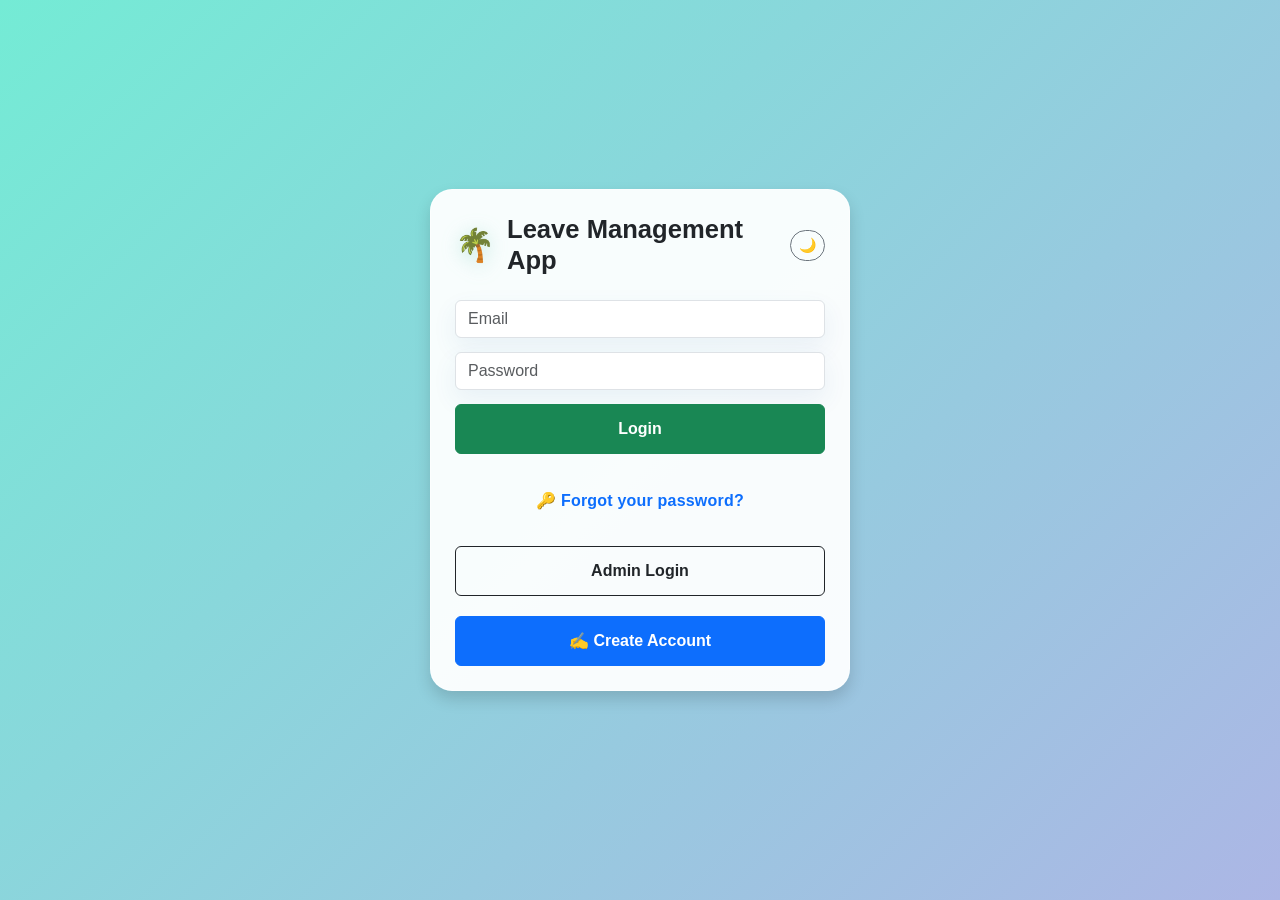
<file: frontend/public/index.html>
<!DOCTYPE html>
<html lang="en">
<head>
  <meta charset="UTF-8">
  <meta name="viewport" content="width=device-width, initial-scale=1.0">
  <title>🌴 Leave Management</title>
  <link href="https://cdn.jsdelivr.net/npm/bootstrap@5.3.2/dist/css/bootstrap.min.css" rel="stylesheet">
  <link href="style.css" rel="stylesheet">
</head>
<body class="bg-light app-shell">

<!-- Login Card -->
<main class="auth-wrapper">
  <div id="loginCard" class="auth-card card shadow p-4">
    <div class="auth-header mb-4">
      <div class="auth-brand">
        <span class="brand-icon">🌴</span>
        <h3 class="brand-title mb-0">Leave Management App</h3>
      </div>
      <button id="toggleDark" class="btn btn-sm btn-outline-secondary rounded-pill">🌙</button>
    </div>

    <!-- Login normal -->
    <form id="loginForm" class="auth-form" onsubmit="login(); return false;">
      <label class="form-label visually-hidden" for="loginEmail">Email</label>
      <input id="loginEmail" type="email" class="form-control" placeholder="Email" required>

      <label class="form-label visually-hidden" for="loginPassword">Password</label>
      <input id="loginPassword" type="password" class="form-control" placeholder="Password" required>

      <button type="submit" class="btn btn-success w-100">Login</button>
      <button type="button" id="forgotLink" class="btn btn-link w-100 forgot-btn mt-2">🔑 Forgot your password?</button>
      <button type="button" onclick="showAdminLogin()" class="btn btn-outline-dark w-100">Admin Login</button>
      <button type="button" onclick="showRegister()" class="btn btn-primary w-100">✍️ Create Account</button>
    </form>

    <!-- Login admin -->
    <form id="adminLoginForm" class="auth-form d-none" onsubmit="adminLogin(); return false;">
      <h5 class="form-title">🔑 Admin Login</h5>
      <label class="form-label visually-hidden" for="adminUser">Username</label>
      <input id="adminUser" type="text" class="form-control" placeholder="Username" required>

      <label class="form-label visually-hidden" for="adminPass">Password</label>
      <input id="adminPass" type="password" class="form-control" placeholder="Password" required>
      <button type="submit" class="btn btn-dark w-100">Enter Admin Area</button>
      <button type="button" onclick="showLogin()" class="btn btn-outline-secondary w-100">⬅ Back</button>
    </form>

    <!-- Register -->
    <form id="registerForm" class="auth-form d-none" onsubmit="register(); return false;">
      <h5 class="form-title">✍️ Create Account</h5>
      <label class="form-label visually-hidden" for="regName">Name</label>
      <input id="regName" type="text" class="form-control" placeholder="Name" required>

      <label class="form-label visually-hidden" for="regEmail">Email</label>
      <input id="regEmail" type="email" class="form-control" placeholder="Email" required>

      <label class="form-label visually-hidden" for="regDepartment">Department</label>
      <select id="regDepartment" class="form-select" required>
        <option value="" disabled>Select department</option>
      </select>

      <label class="form-label visually-hidden" for="regPassword">Password</label>
      <input id="regPassword" type="password" class="form-control" placeholder="Password" required>
      <button type="submit" class="btn btn-primary w-100">Register</button>
      <button type="button" onclick="showLogin()" class="btn btn-outline-secondary w-100">⬅ Back</button>
    </form>
  </div>
</main>

<!-- User panel -->
<div id="userPanel" class="container d-none">
  <div class="user-dashboard card shadow p-4">
    <header class="dashboard-header">
      <div>
        <h4 id="welcomeUser" class="mb-1"></h4>
        <p class="text-muted mb-0" id="userDepartment"></p>
      </div>
    </header>
    <div id="balance" class="alert alert-info mb-4"></div>
    <div class="dashboard-layout">
      <div class="dashboard-form">
        <h5 class="mb-3">Submit a Request</h5>
        <input id="leaveStart" type="date" class="form-control mb-2">
        <input id="leaveEnd" type="date" class="form-control mb-2">
        <select id="leaveReason" class="form-select mb-3"></select>
        <button id="leaveSubmitBtn" onclick="newLeave()" class="btn btn-primary w-100">Submit Request</button>
      </div>
      <div class="leave-list-wrapper">
        <div class="d-flex justify-content-between align-items-center mb-3">
          <h5 class="mb-0">My Requests</h5>
        </div>
        <ul id="myLeaves" class="list-group"></ul>
      </div>
    </div>
    <footer class="dashboard-footer">
      <p class="text-muted small mb-3">Finished? You can log out at any time.</p>
      <button class="btn btn-outline-secondary logout-btn" onclick="logout()">Logout</button>
    </footer>
  </div>
</div>

<!-- Admin panel -->
<div id="adminPanel" class="container d-none">
  <div class="card shadow p-4">
    <div class="d-flex flex-column flex-md-row justify-content-between align-items-md-center gap-2">
      <h4 class="mb-0">User Requests</h4>
      <div class="d-flex align-items-center gap-2">
        <span id="discordStatus" class="badge bg-success">Discord notifications enabled</span>
        <button id="discordToggleBtn" class="btn btn-outline-warning btn-sm" onclick="toggleDiscordNotifications()">
          🔕 Disable Discord notifications
        </button>
      </div>
    </div>
    <div id="bulkControls" class="d-flex flex-wrap justify-content-end gap-2 mt-3">
      <button class="btn btn-success btn-sm" onclick="bulkUpdateLeaves('approved')">✅ Approve All</button>
      <button class="btn btn-danger btn-sm" onclick="bulkUpdateLeaves('rejected')">🚫 Reject All</button>
    </div>
    <div id="allLeaves" class="list-group mt-3"></div>
    <button class="btn btn-secondary mt-3" onclick="logout()">Logout</button>
  </div>
</div>

<script src="script.js?v=12"></script>
<script>
  // 🌙 Dark Mode toggle
  document.getElementById("toggleDark").addEventListener("click", function() {
    document.body.classList.toggle("dark-mode");
    this.textContent = document.body.classList.contains("dark-mode") ? "☀️" : "🌙";
  });

  
</script>
</body>
</html>
</file>
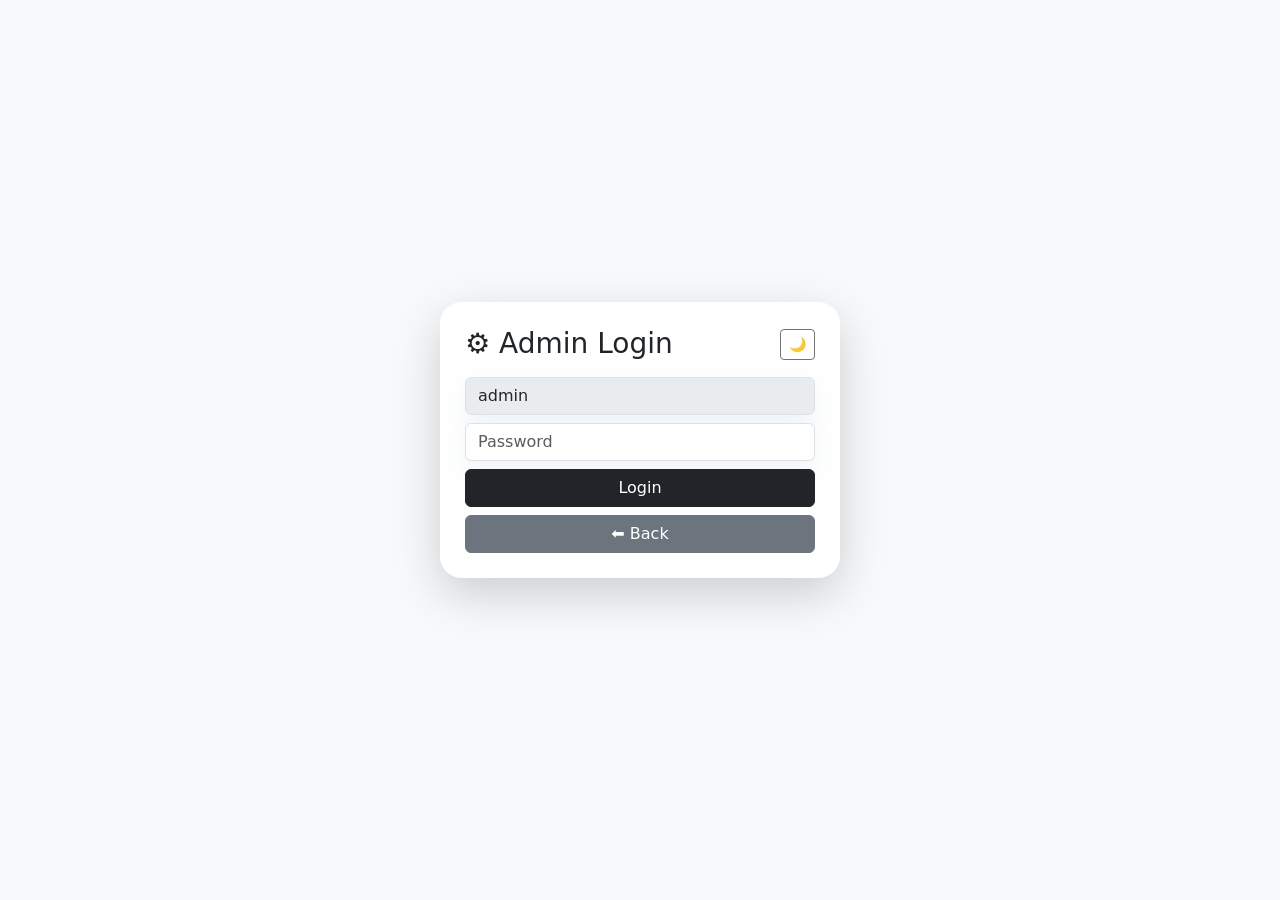
<file: frontend/public/admin.html>
<!DOCTYPE html>
<html lang="en">
<head>
  <meta charset="UTF-8">
  <meta name="viewport" content="width=device-width, initial-scale=1.0">
  <title>⚙️ Admin - Leave Management</title>
  <link href="https://cdn.jsdelivr.net/npm/bootstrap@5.3.2/dist/css/bootstrap.min.css" rel="stylesheet">
  <link href="style.css" rel="stylesheet">
</head>
<body class="bg-light d-flex align-items-center justify-content-center vh-100">

  <!-- Admin login -->
  <div class="card shadow-lg p-4" style="width: 400px;" id="adminLoginBox">
    <div class="d-flex justify-content-between align-items-center mb-3">
      <h3 class="mb-0">⚙️ Admin Login</h3>
      <button id="toggleDark" class="btn btn-sm btn-outline-secondary">🌙</button>
    </div>

    <form onsubmit="adminLogin(); return false;">
      <input type="text" class="form-control mb-2" value="admin" disabled>
      <input type="password" class="form-control mb-2" id="adminPassword" placeholder="Password" required>
      <button type="submit" class="btn btn-dark w-100 mb-2">Login</button>
      <button type="button" class="btn btn-secondary w-100" onclick="window.location.href='index.html'">⬅ Back</button>
    </form>
  </div>

  <!-- Admin app -->
  <div class="container d-none" id="adminApp">
    <div class="card shadow-sm p-3">
      <div class="d-flex flex-column flex-md-row justify-content-between align-items-md-center gap-2">
        <h4 class="mb-0">User Requests</h4>
        <div class="d-flex align-items-center gap-2">
          <span id="discordStatus" class="badge bg-success">Discord notifications enabled</span>
          <button id="discordToggleBtn" class="btn btn-outline-warning btn-sm" onclick="toggleDiscordNotifications()">
            🔕 Disable Discord notifications
          </button>
        </div>
      </div>
      <div class="d-flex flex-wrap justify-content-end gap-2 mt-3">
        <button class="btn btn-success btn-sm" onclick="bulkUpdateLeaves('approved')">✅ Approve All</button>
        <button class="btn btn-danger btn-sm" onclick="bulkUpdateLeaves('rejected')">🚫 Reject All</button>
      </div>
      <ul id="adminLeaves" class="list-group mt-3"></ul>
    </div>

    <div class="text-center mt-3">
      <button class="btn btn-secondary" onclick="logout()">🚪 Logout</button>
    </div>
  </div>

  <script src="script.js?v=12"></script>
  <script>
    // 🌙 Dark Mode toggle
    document.getElementById("toggleDark").addEventListener("click", function() {
      document.body.classList.toggle("dark-mode");
      this.textContent = document.body.classList.contains("dark-mode") ? "☀️" : "🌙";
    });
  </script>
</body>
</html>
</file>
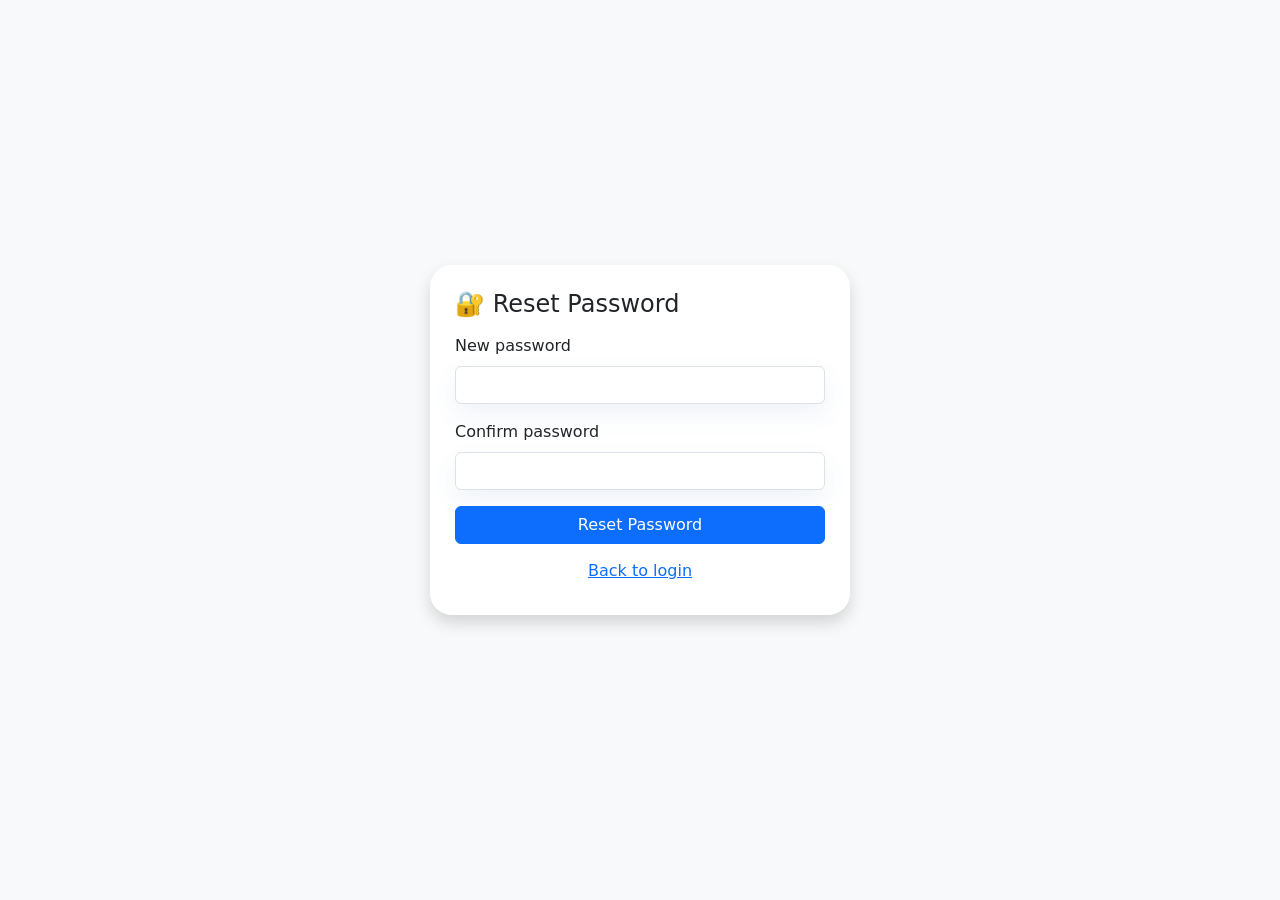
<file: frontend/public/reset.html>
<!DOCTYPE html>
<html lang="en">
<head>
  <meta charset="UTF-8">
  <meta name="viewport" content="width=device-width, initial-scale=1.0">
  <title>Password Reset</title>
  <link href="https://cdn.jsdelivr.net/npm/bootstrap@5.3.2/dist/css/bootstrap.min.css" rel="stylesheet">
  <link href="style.css" rel="stylesheet">
  <style>
    body { display:flex; align-items:center; justify-content:center; min-height:100vh; }
    .card { max-width: 420px; width:100%; }
  </style>
  <script>
    function getToken() {
      const p = new URLSearchParams(window.location.search);
      return p.get('token') || '';
    }

    async function submitReset(e) {
      e.preventDefault();
      const token = getToken();
      const pass = document.getElementById('newPass').value;
      const pass2 = document.getElementById('newPass2').value;
      if (!token) { alert('Missing token or invalid link.'); return; }
      if (!pass || pass.length < 6) { alert('Password must be at least 6 characters long.'); return; }
      if (pass !== pass2) { alert('Passwords do not match.'); return; }

      try {
        const res = await fetch('/api/password/reset/confirm', {
          method: 'POST',
          headers: { 'Content-Type': 'application/json' },
          body: JSON.stringify({ token, password: pass })
        });
        const data = await res.json();
        if (!res.ok) {
          alert(data.error || 'Could not reset the password.');
          return;
        }
        alert('Password reset completed. Redirecting to login.');
        window.location.href = '/index.html';
      } catch (err) {
        alert('Network error. Please try again.');
      }
    }
  </script>
  <base href="/">
  <script>
    // Keep the link working when the frontend is served from the NGINX root.
  </script>
  <meta http-equiv="Content-Security-Policy" content="default-src 'self' 'unsafe-inline' https://cdn.jsdelivr.net; connect-src 'self'; img-src 'self' data:; style-src 'self' 'unsafe-inline' https://cdn.jsdelivr.net;">
</head>
<body class="bg-light">
  <div class="card shadow p-4">
    <h4 class="mb-3">🔐 Reset Password</h4>
    <form onsubmit="submitReset(event)">
      <div class="mb-3">
        <label class="form-label" for="newPass">New password</label>
        <input id="newPass" type="password" class="form-control" required minlength="6">
      </div>
      <div class="mb-3">
        <label class="form-label" for="newPass2">Confirm password</label>
        <input id="newPass2" type="password" class="form-control" required minlength="6">
      </div>
      <button type="submit" class="btn btn-primary w-100">Reset Password</button>
      <a class="btn btn-link w-100 mt-2" href="/index.html">Back to login</a>
    </form>
  </div>
</body>
</html>
</file>
<file: frontend/public/style.css>
body.app-shell {
  font-family: Arial, sans-serif;
  margin: 0;
  padding: 0;
  min-height: 100vh;

  /* 🌈 Gradient Light Mode */
  background: linear-gradient(135deg, #74ebd5 0%, #ACB6E5 100%);
}

body.app-shell:not(.user-mode) {
  display: flex;
  justify-content: center;
  align-items: center;
  padding: 24px 16px;
}

/* Forgot password button styling */
.forgot-btn {
  color: #0d6efd;
  text-decoration: none;
  font-weight: 600;
  letter-spacing: 0.2px;
}
.forgot-btn:hover,
.forgot-btn:focus {
  color: #0a58ca;
  text-decoration: underline;
}
body.dark-mode .forgot-btn {
  color: #9ec5fe;
}
body.dark-mode .forgot-btn:hover,
body.dark-mode .forgot-btn:focus {
  color: #6ea8fe;
}

body.app-shell.user-mode {
  display: flex;
  flex-direction: column;
  align-items: center;
  justify-content: flex-start;
  padding: 56px 20px 80px;
  gap: 32px;
  overflow-x: hidden;
}

body.app-shell.user-mode .auth-wrapper {
  display: none;
}

.auth-wrapper {
  width: min(100%, 420px);
  display: flex;
  justify-content: center;
}

.auth-card {
  width: 100%;
  border-radius: 20px;
  border: none;
  background: rgba(255, 255, 255, 0.95);
  box-shadow: 0 18px 36px rgba(31, 69, 116, 0.22);
}

.auth-header {
  display: flex;
  justify-content: space-between;
  align-items: center;
  gap: 12px;
}

.auth-brand {
  display: flex;
  align-items: center;
  gap: 12px;
}

.brand-icon {
  font-size: 2rem;
  filter: drop-shadow(0 4px 10px rgba(92, 192, 168, 0.35));
}

.brand-title {
  font-weight: 600;
  font-size: 1.6rem;
}

.auth-form {
  display: flex;
  flex-direction: column;
  gap: 14px;
}

.auth-form:not(.d-none) {
  animation: fadeIn 0.25s ease;
}

.auth-form .btn {
  margin-top: 0;
  padding: 12px;
  font-weight: 600;
}

.auth-form .btn + .btn {
  margin-top: 6px;
}

/* Card modern cu shadow */
.card {
  background: rgba(255, 255, 255, 0.94);
  border: 1px solid rgba(255, 255, 255, 0.55);
  border-radius: 22px;
  padding: 24px;
  margin-bottom: 20px;
  box-shadow: 0 24px 40px rgba(26, 55, 88, 0.18);
  transition: transform 0.2s ease, box-shadow 0.2s ease;
}

.card:hover {
  transform: translateY(-4px);
  box-shadow: 0 28px 48px rgba(26, 55, 88, 0.22);
}

body.app-shell.user-mode .container {
  width: min(100%, 980px);
  margin: 0 auto;
  padding: 0 12px;
}

.user-dashboard {
  width: 100%;
  background: rgba(255, 255, 255, 0.95);
  border: 1px solid rgba(255, 255, 255, 0.55);
  border-radius: 28px;
  box-shadow: 0 32px 60px rgba(20, 44, 72, 0.16);
  padding: 32px;
  display: flex;
  flex-direction: column;
  gap: 24px;
}

.dashboard-header {
  display: flex;
  justify-content: space-between;
  align-items: flex-start;
  gap: 16px;
  flex-wrap: wrap;
  padding-bottom: 12px;
  border-bottom: 1px solid rgba(99, 132, 255, 0.25);
}

.dashboard-layout {
  display: flex;
  flex-wrap: wrap;
  gap: 28px;
  margin-top: 4px;
  flex: 1 1 auto;
}

.dashboard-form {
  flex: 1 1 280px;
  max-width: 340px;
  background: rgba(236, 242, 255, 0.9);
  border: 1px solid rgba(99, 132, 255, 0.35);
  border-radius: 18px;
  padding: 24px;
  position: sticky;
  top: 24px;
  align-self: flex-start;
  box-shadow: 0 20px 40px rgba(47, 85, 212, 0.16);
  backdrop-filter: blur(8px);
}

.dashboard-form input,
.dashboard-form select,
.dashboard-form button {
  margin-bottom: 12px;
}

.leave-list-wrapper {
  flex: 1 1 420px;
  max-height: 65vh;
  overflow-y: auto;
  padding-right: 6px;
}

.leave-list-wrapper::-webkit-scrollbar {
  width: 8px;
}

.leave-list-wrapper::-webkit-scrollbar-thumb {
  background: rgba(52, 152, 219, 0.45);
  border-radius: 4px;
}

.dashboard-footer {
  margin-top: 32px;
  border-top: 1px solid rgba(99, 132, 255, 0.18);
  padding-top: 20px;
  display: flex;
  flex-direction: column;
  align-items: flex-end;
  gap: 10px;
}

.logout-btn {
  min-width: 160px;
  font-weight: 600;
}

@keyframes fadeIn {
  from {
    opacity: 0;
    transform: translateY(6px);
  }
  to {
    opacity: 1;
    transform: translateY(0);
  }
}

input, select {
  width: 100%;
  padding: 12px;
  border: 1px solid rgba(120, 150, 210, 0.4);
  border-radius: 12px;
  outline: none;
  background: rgba(255, 255, 255, 0.92);
  transition: border 0.3s ease, box-shadow 0.3s ease;
  box-shadow: 0 10px 25px rgba(45, 100, 170, 0.08);
}

input:focus, select:focus {
  border-color: rgba(58, 123, 213, 0.85);
  box-shadow: 0 14px 32px rgba(58, 123, 213, 0.18);
}

button {
  padding: 12px 16px;
  margin-top: 0;
  border-radius: 10px;
  cursor: pointer;
  font-size: 15px;
  transition: transform 0.2s ease, box-shadow 0.2s ease, opacity 0.2s ease;
}

button:hover {
  opacity: 0.92;
  transform: translateY(-1px);
}

/* 📱 Responsive */
@media (max-width: 992px) {
  body.app-shell.user-mode {
    padding: 48px 16px 72px;
  }

  .user-dashboard {
    padding: 28px;
  }

  .dashboard-form {
    position: static;
    max-width: 100%;
    width: 100%;
  }

  .dashboard-layout {
    flex-direction: column;
  }

  .leave-list-wrapper {
    max-height: none;
  }
}

@media (max-width: 768px) {
  body.app-shell.user-mode {
    padding: 40px 14px 64px;
  }

  .dashboard-footer {
    align-items: stretch;
  }

  .logout-btn {
    width: 100%;
  }

  .dashboard-header {
    align-items: center;
  }
}

@media (max-width: 576px) {
  body.app-shell:not(.user-mode) {
    padding: 32px 12px;
  }

  .auth-wrapper {
    width: 100%;
  }

  .auth-card {
    border-radius: 18px;
  }

  input, button, select {
    font-size: 16px; /* touch-friendly */
  }
}

/* 🌙 Dark Mode cu gradient */
body.dark-mode {
  background: linear-gradient(135deg, #0f2027 0%, #203a43 50%, #2c5364 100%);
  color: #e8ecf8;
}

body.dark-mode .card {
  background: rgba(32, 38, 52, 0.92);
  color: #e8ecf8;
  border-color: rgba(120, 170, 255, 0.22);
  box-shadow: 0 24px 48px rgba(0, 0, 0, 0.45);
}

body.dark-mode .auth-card {
  background: rgba(26, 32, 46, 0.92);
  border: none;
  box-shadow: 0 24px 48px rgba(5, 12, 24, 0.5);
}

body.dark-mode .brand-title {
  color: #eef3ff;
}

body.dark-mode .user-dashboard {
  background: rgba(24, 30, 44, 0.94);
  border-color: rgba(120, 170, 255, 0.28);
  box-shadow: 0 32px 60px rgba(2, 10, 24, 0.62);
}

body.dark-mode .dashboard-header,
body.dark-mode .dashboard-footer {
  border-color: rgba(120, 170, 255, 0.2);
}

body.dark-mode .dashboard-form {
  background: rgba(32, 41, 58, 0.88);
  border-color: rgba(120, 170, 255, 0.35);
  box-shadow: 0 28px 48px rgba(0, 0, 0, 0.45);
}

body.dark-mode .leave-list-wrapper::-webkit-scrollbar-thumb {
  background: rgba(41, 128, 185, 0.65);
}

body.dark-mode input,
body.dark-mode select {
  background: rgba(36, 44, 60, 0.9);
  border: 1px solid rgba(120, 170, 255, 0.34);
  color: #f5f7ff;
  box-shadow: 0 12px 28px rgba(0, 0, 0, 0.38);
}

body.dark-mode input::placeholder {
  color: #aeb7cc;
}

body.dark-mode button.btn-success {
  background: #27ae60;
  color: #fff;
}

body.dark-mode button.btn-dark {
  background: #444;
  color: #fff;
}

body.dark-mode button.btn-primary {
  background: #2980b9;
  color: #fff;
}

body.dark-mode button.btn-secondary {
  background: #777;
  color: #fff;
}

body.dark-mode button.btn-outline-secondary,
body.dark-mode button.btn-outline-dark,
body.dark-mode .logout-btn {
  border-color: rgba(178, 196, 255, 0.6);
  color: #dce4ff;
}

body.dark-mode button.btn-outline-secondary:hover,
body.dark-mode button.btn-outline-dark:hover,
body.dark-mode .logout-btn:hover {
  background: rgba(178, 196, 255, 0.12);
}
</file>
